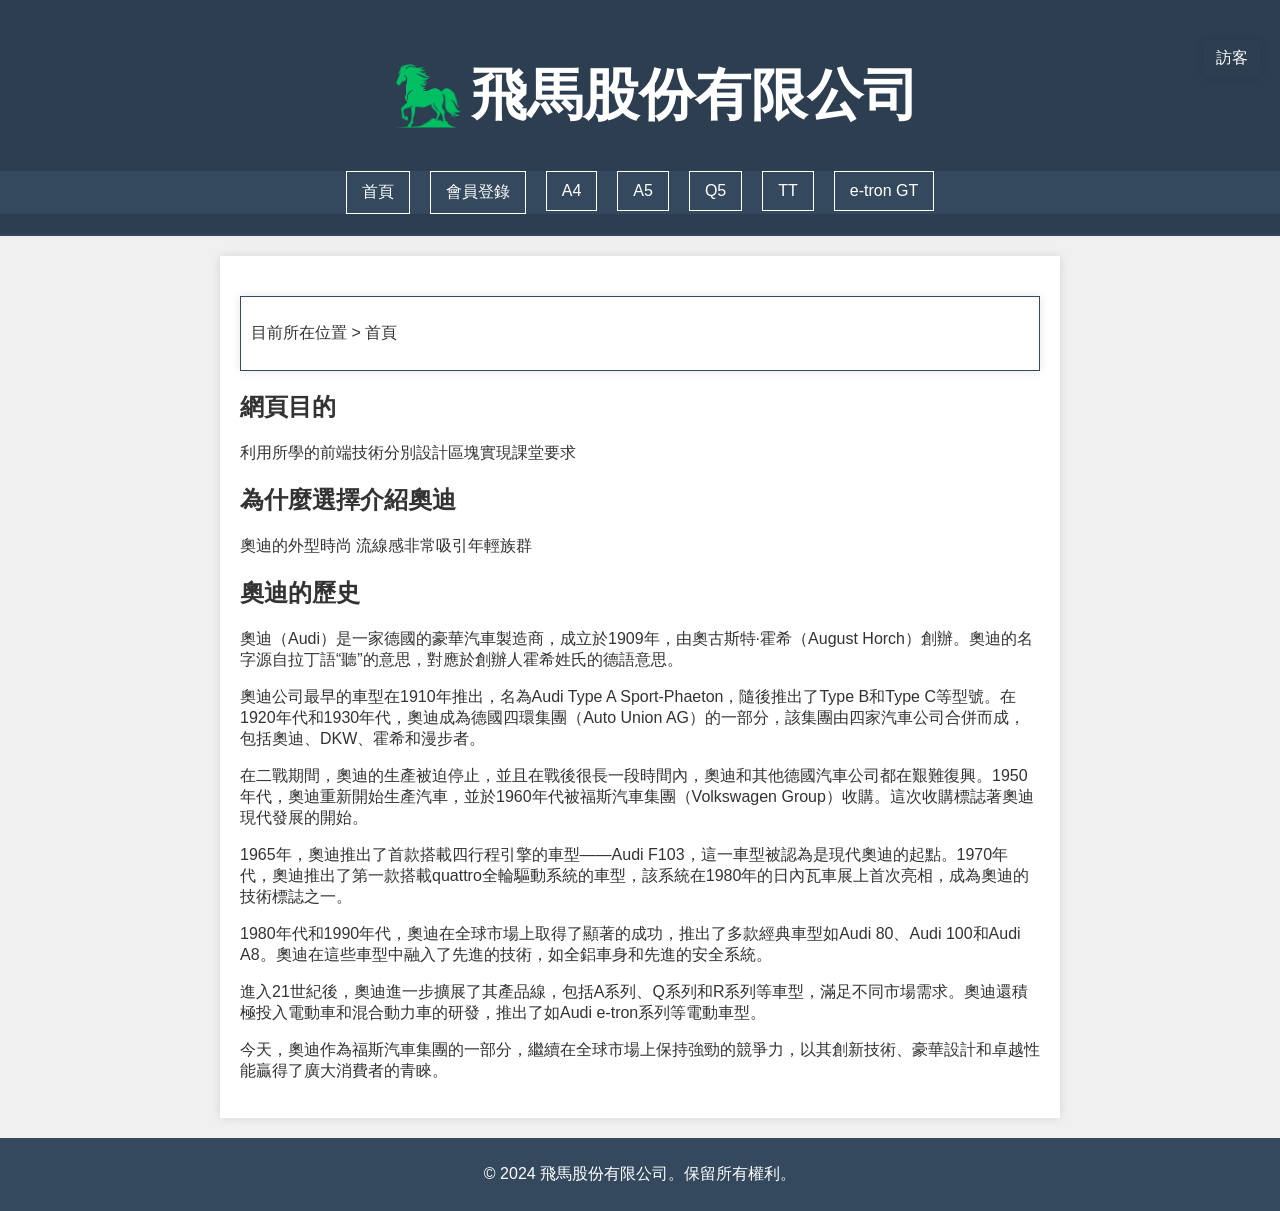
<file: index.html>
<!DOCTYPE html>
<html lang="zh-Hant">
<head>
    <meta charset="UTF-8">
    <meta name="viewport" content="width=device-width, initial-scale=1.0">
    <title>首頁</title>
    <link rel="stylesheet" href="styles.css">
</head>
<body>
    <header>
        <div class="header-container">
            <div class="logo">
                <img src="images/飛馬logo.png" alt="Logo">
            </div>
            <div class="header-text">
                <h1>飛馬股份有限公司</h1>
            </div>
            <div class="status-container">
                <span id="status">狀態: 訪客</span>
            </div>
        </div>
        <nav>
            <ul>
                <li><a href="index.html">首頁</a></li>
                <li><a href="login.html">會員登錄</a></li>
                <li><a href="a4.html">A4</a></li>
                <li><a href="a5.html">A5</a></li>
                <li><a href="Q5.html">Q5</a></li>
                <li><a href="TT.html">TT</a></li>
                <li><a href="electric.html">e-tron GT</a></li>
            </ul>
        </nav>
    </header>
<main>
    <section class="current-location">
        <p>目前所在位置 > 首頁</p>
    </section>
    <h2>網頁目的</h2>
    <p>利用所學的前端技術分別設計區塊實現課堂要求</p>
    <p></p>
    <p></p>
    <h2>為什麼選擇介紹奧迪</h2>
    <p>奧迪的外型時尚 流線感非常吸引年輕族群</p>
    <p></p>
    <p></p>
    <h2>奧迪的歷史</h2>
    <p>奧迪（Audi）是一家德國的豪華汽車製造商，成立於1909年，由奧古斯特·霍希（August Horch）創辦。奧迪的名字源自拉丁語“聽”的意思，對應於創辦人霍希姓氏的德語意思。</p>
    <p>奧迪公司最早的車型在1910年推出，名為Audi Type A Sport-Phaeton，隨後推出了Type B和Type C等型號。在1920年代和1930年代，奧迪成為德國四環集團（Auto Union AG）的一部分，該集團由四家汽車公司合併而成，包括奧迪、DKW、霍希和漫步者。</p>
    <p>在二戰期間，奧迪的生產被迫停止，並且在戰後很長一段時間內，奧迪和其他德國汽車公司都在艱難復興。1950年代，奧迪重新開始生產汽車，並於1960年代被福斯汽車集團（Volkswagen Group）收購。這次收購標誌著奧迪現代發展的開始。</p>
    <p>1965年，奧迪推出了首款搭載四行程引擎的車型——Audi F103，這一車型被認為是現代奧迪的起點。1970年代，奧迪推出了第一款搭載quattro全輪驅動系統的車型，該系統在1980年的日內瓦車展上首次亮相，成為奧迪的技術標誌之一。</p>
    <p>1980年代和1990年代，奧迪在全球市場上取得了顯著的成功，推出了多款經典車型如Audi 80、Audi 100和Audi A8。奧迪在這些車型中融入了先進的技術，如全鋁車身和先進的安全系統。</p>
    <p>進入21世紀後，奧迪進一步擴展了其產品線，包括A系列、Q系列和R系列等車型，滿足不同市場需求。奧迪還積極投入電動車和混合動力車的研發，推出了如Audi e-tron系列等電動車型。</p>
    <p>今天，奧迪作為福斯汽車集團的一部分，繼續在全球市場上保持強勁的競爭力，以其創新技術、豪華設計和卓越性能贏得了廣大消費者的青睞。</p>
</main>
<footer>
    <p>&copy; 2024 飛馬股份有限公司。保留所有權利。</p>
</footer>

<script src="login.js"></script>
</body>
</html>
</file>
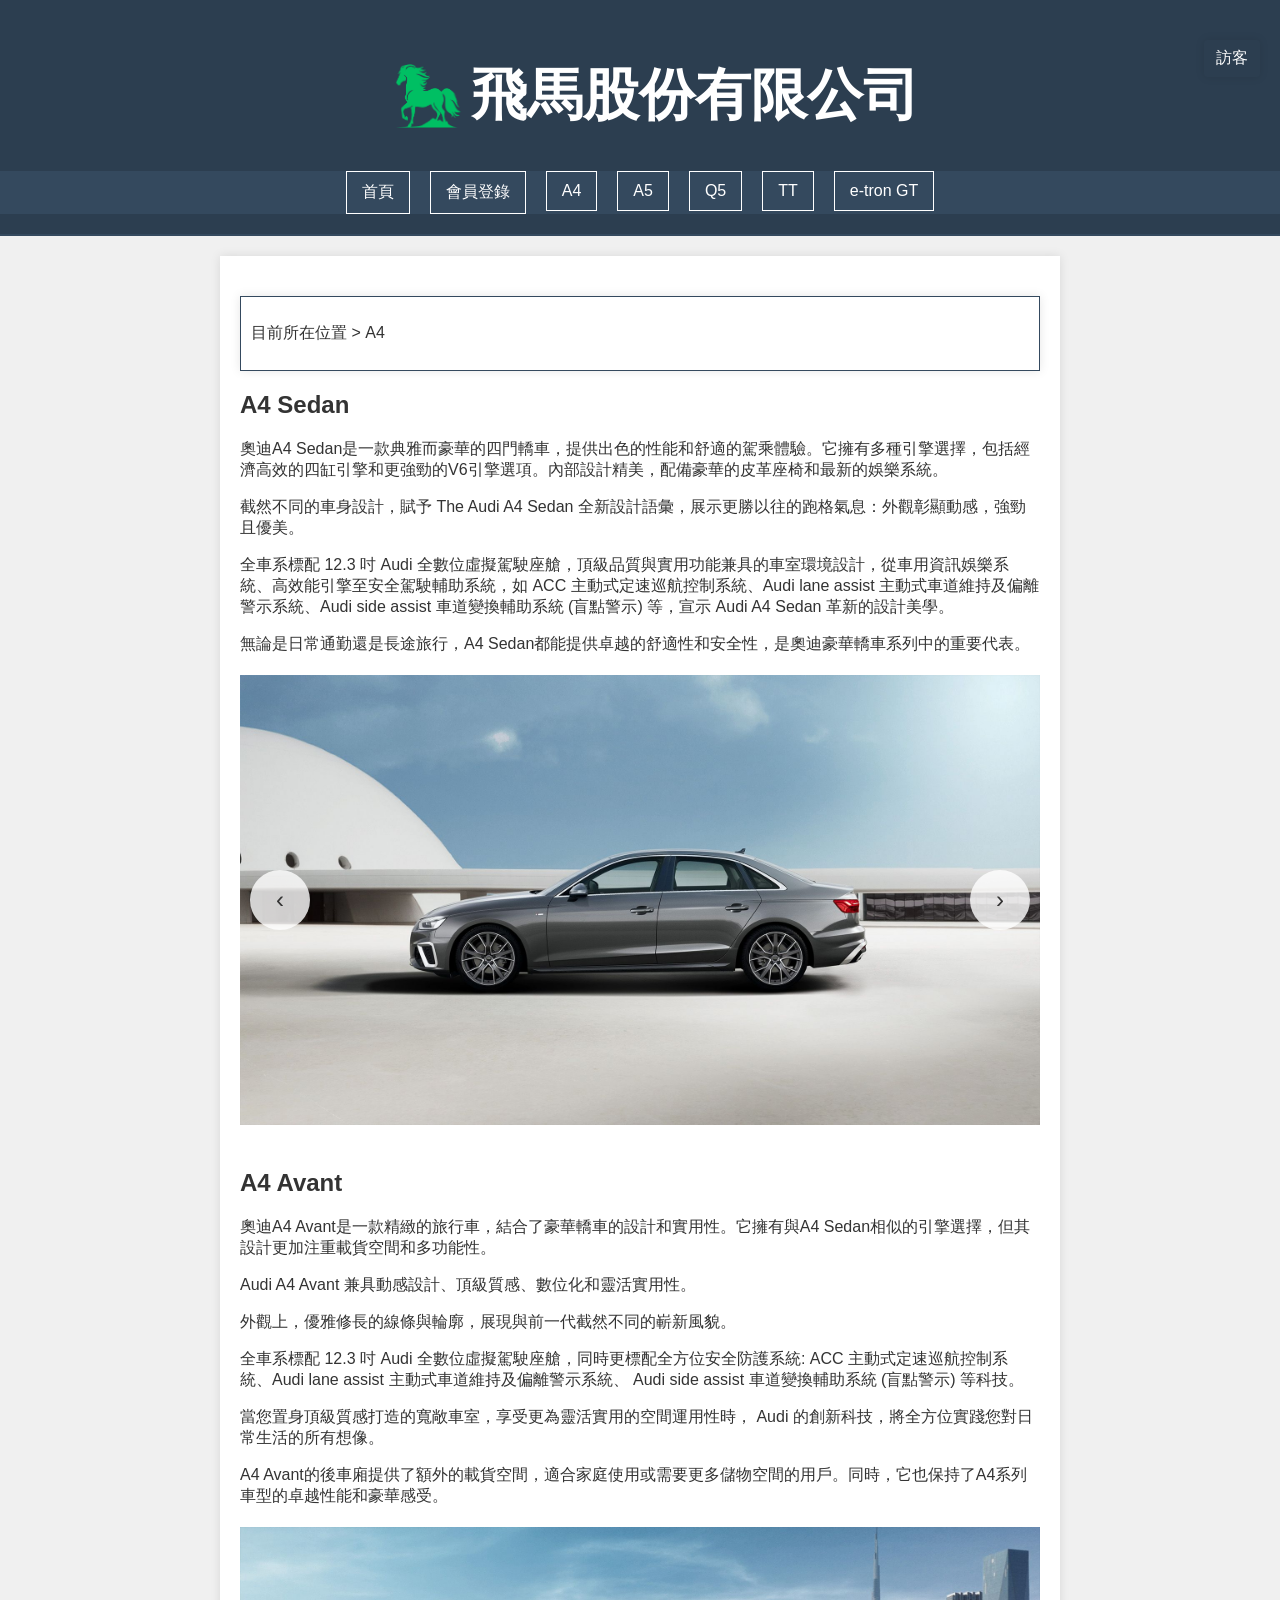
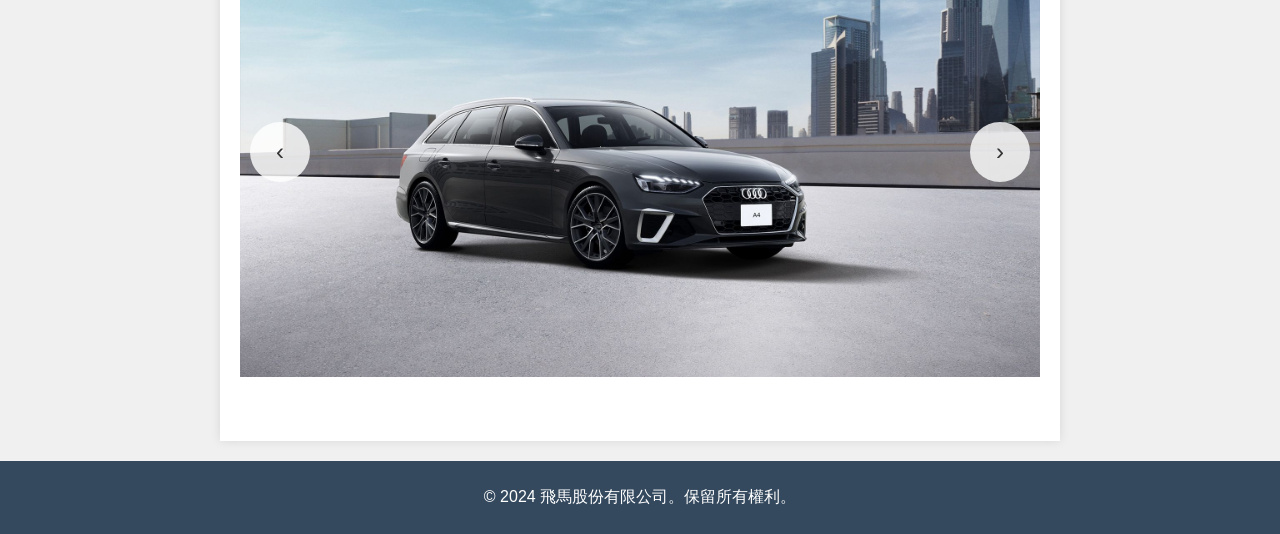
<file: a4.html>
<!DOCTYPE html>
<html lang="zh-Hant">
<head>
    <meta charset="UTF-8">
    <meta name="viewport" content="width=device-width, initial-scale=1.0">
    <title>A4</title>
    <link rel="stylesheet" href="styles.css">
</head>
<body>
    <header>
        <div class="header-container">
            <div class="logo">
                <img src="images/飛馬logo.png" alt="Logo">
            </div>
            <div class="header-text">
                <h1>飛馬股份有限公司</h1>
            </div>
            <span id="status">狀態: 訪客</span>
        </div>
        <nav>
            <ul>
                <li><a href="index.html">首頁</a></li>
                <li><a href="login.html">會員登錄</a></li>
                <li><a href="a4.html">A4</a></li>
                <li><a href="a5.html">A5</a></li>
                <li><a href="Q5.html">Q5</a></li>
                <li><a href="TT.html">TT</a></li>
                <li><a href="electric.html">e-tron GT</a></li>
            </ul>
        </nav>
    </header>
    <main>
        <section class="current-location">
            <p>目前所在位置 > A4</p>
        </section>
        <section class="model">
            <h2>A4 Sedan</h2>
            <div class="model-details">
                <p>奧迪A4 Sedan是一款典雅而豪華的四門轎車，提供出色的性能和舒適的駕乘體驗。它擁有多種引擎選擇，包括經濟高效的四缸引擎和更強勁的V6引擎選項。內部設計精美，配備豪華的皮革座椅和最新的娛樂系統。</p>
                <p>截然不同的車身設計，賦予 The Audi A4 Sedan 全新設計語彙，展示更勝以往的跑格氣息：外觀彰顯動感，強勁且優美。</p>
                <p>全車系標配 12.3 吋 Audi 全數位虛擬駕駛座艙，頂級品質與實用功能兼具的車室環境設計，從車用資訊娛樂系統、高效能引擎至安全駕駛輔助系統，如 ACC 主動式定速巡航控制系統、Audi lane assist 主動式車道維持及偏離警示系統、Audi side assist 車道變換輔助系統 (盲點警示) 等，宣示 Audi A4 Sedan 革新的設計美學。</p>
                <p>無論是日常通勤還是長途旅行，A4 Sedan都能提供卓越的舒適性和安全性，是奧迪豪華轎車系列中的重要代表。</p>
            </div>
            <div class="model-image">
                <div class="carousel">
                    <span class="arrow left" onclick="prevImage('sedan')">&#8249;</span>
                    <img src="images/A4-Sedan.jpg" alt="A4 Sedan" id="carousel-image-sedan">
                    <span class="arrow right" onclick="nextImage('sedan')">&#8250;</span>
                </div>
            </div>
        </section>
        <section class="model">
            <h2>A4 Avant</h2>
            <div class="model-details">
                <p>奧迪A4 Avant是一款精緻的旅行車，結合了豪華轎車的設計和實用性。它擁有與A4 Sedan相似的引擎選擇，但其設計更加注重載貨空間和多功能性。</p>
                <p>Audi A4 Avant 兼具動感設計、頂級質感、數位化和靈活實用性。</p>
                <p>外觀上，優雅修長的線條與輪廓，展現與前一代截然不同的嶄新風貌。</p>
                <p>全車系標配 12.3 吋 Audi 全數位虛擬駕駛座艙，同時更標配全方位安全防護系統:
                    ACC 主動式定速巡航控制系統、Audi lane assist 主動式車道維持及偏離警示系統、
                    Audi side assist 車道變換輔助系統 (盲點警示) 等科技。</p>
                <p>當您置身頂級質感打造的寬敞車室，享受更為靈活實用的空間運用性時，
                    Audi 的創新科技，將全方位實踐您對日常生活的所有想像。</p>
                <p>A4 Avant的後車廂提供了額外的載貨空間，適合家庭使用或需要更多儲物空間的用戶。同時，它也保持了A4系列車型的卓越性能和豪華感受。</p>
            </div>
            <div class="model-image">
                <div class="carousel">
                    <span class="arrow left" onclick="prevImage('avant')">&#8249;</span>
                    <img src="images/A4-Avant.jpg" alt="A4 Avant" id="carousel-image-avant">
                    <span class="arrow right" onclick="nextImage('avant')">&#8250;</span>
                </div>
            </div>
        </section>
    </main>
    <footer>
        <p>&copy; 2024 飛馬股份有限公司。保留所有權利。</p>
    </footer>

    <script src="carousel.js"></script>
    <script src="login.js"></script>
</body>
</html>
</file>
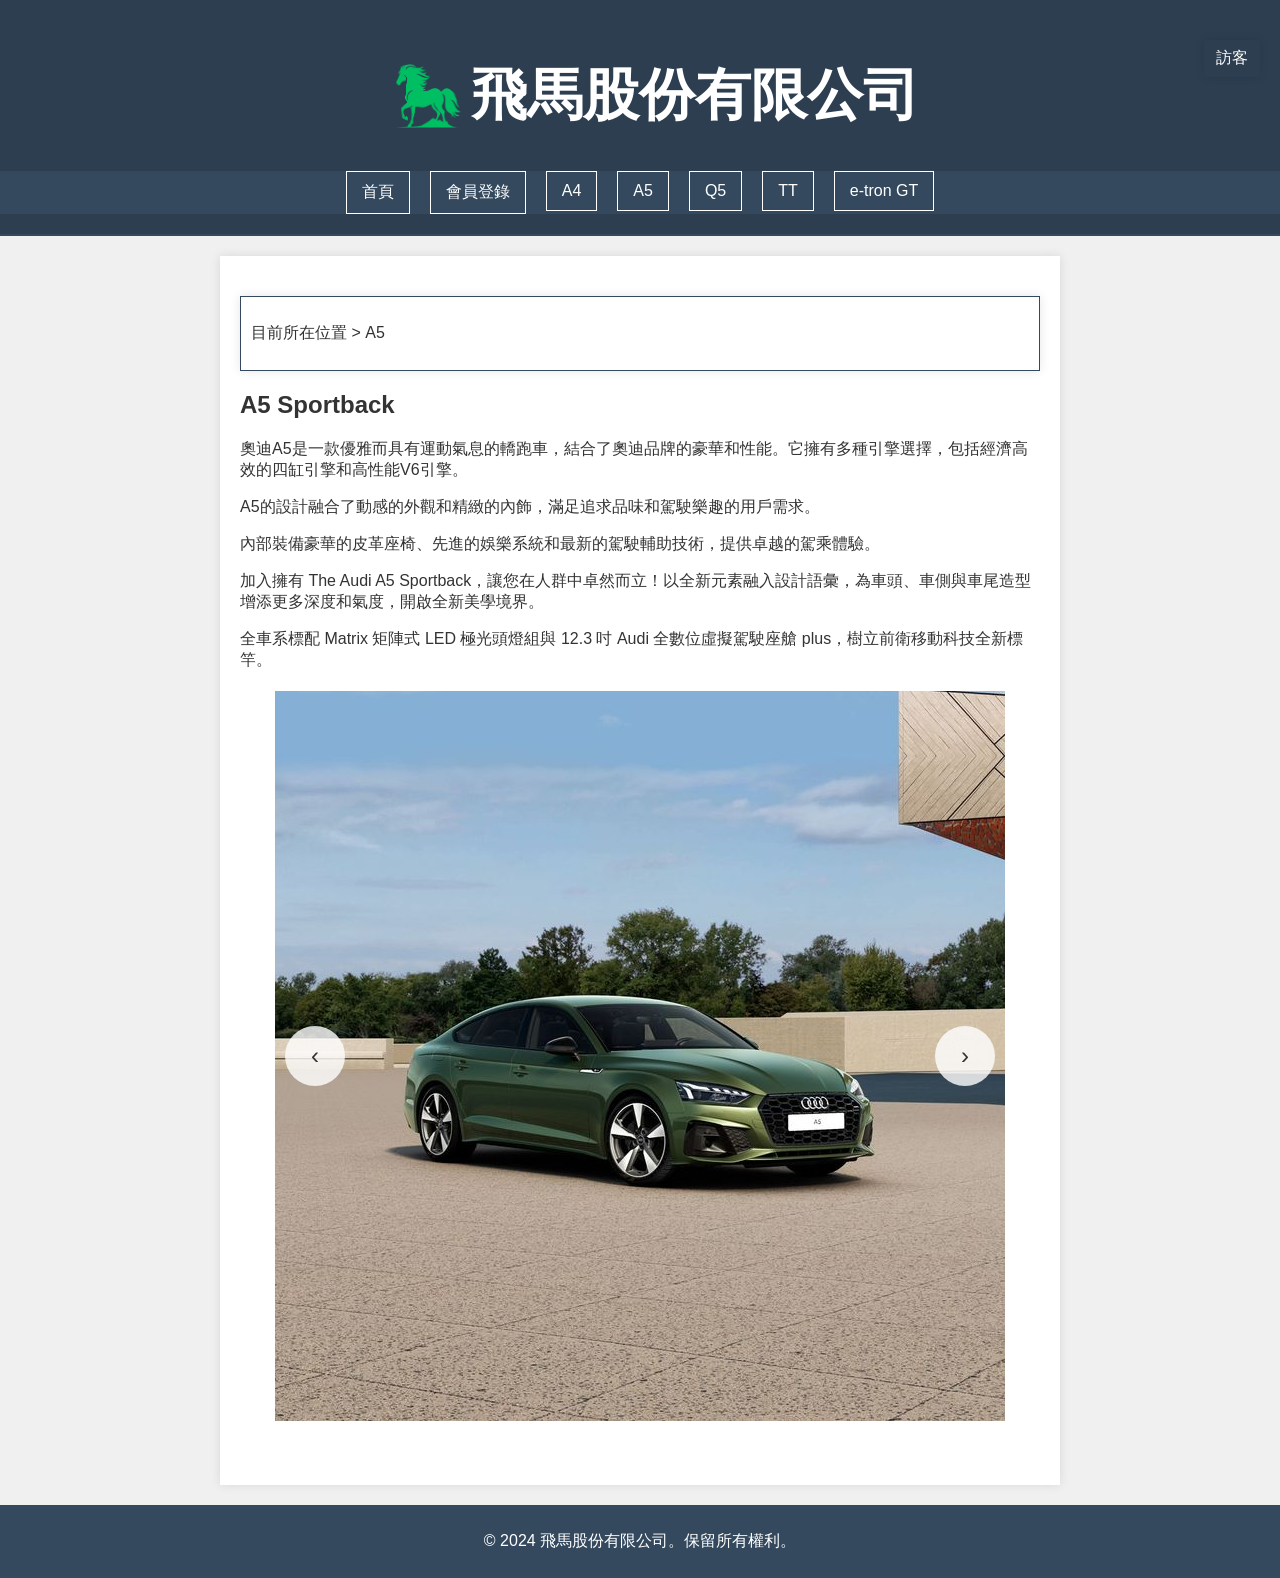
<file: a5.html>
<!DOCTYPE html>
<html lang="zh-Hant">
<head>
    <meta charset="UTF-8">
    <meta name="viewport" content="width=device-width, initial-scale=1.0">
    <title>A5</title>
    <link rel="stylesheet" href="styles.css">
</head>
<body>
    <header>
        <div class="header-container">
            <div class="logo">
                <img src="images/飛馬logo.png" alt="Logo">
            </div>
            <div class="header-text">
                <h1>飛馬股份有限公司</h1>
            </div>
            <span id="status">狀態: 訪客</span>
        </div>
        <nav>
            <ul>
                <li><a href="index.html">首頁</a></li>
                <li><a href="login.html">會員登錄</a></li>
                <li><a href="a4.html">A4</a></li>
                <li><a href="a5.html">A5</a></li>
                <li><a href="Q5.html">Q5</a></li>
                <li><a href="TT.html">TT</a></li>
                <li><a href="electric.html">e-tron GT</a></li>
            </ul>
        </nav>
    </header>
    <main>
        <section class="current-location">
            <p>目前所在位置 > A5</p>
        </section>
        <section class="model">
            <h2>A5 Sportback</h2>
            <div class="model-details">
                <p>奧迪A5是一款優雅而具有運動氣息的轎跑車，結合了奧迪品牌的豪華和性能。它擁有多種引擎選擇，包括經濟高效的四缸引擎和高性能V6引擎。</p>
                <p>A5的設計融合了動感的外觀和精緻的內飾，滿足追求品味和駕駛樂趣的用戶需求。</p>
                <p>內部裝備豪華的皮革座椅、先進的娛樂系統和最新的駕駛輔助技術，提供卓越的駕乘體驗。</p>
                <p>加入擁有 The Audi A5 Sportback，讓您在人群中卓然而立！以全新元素融入設計語彙，為車頭、車側與車尾造型增添更多深度和氣度，開啟全新美學境界。</p>
                <p>全車系標配 Matrix 矩陣式 LED 極光頭燈組與 12.3 吋 Audi 全數位虛擬駕駛座艙 plus，樹立前衛移動科技全新標竿。</p>
            </div>
            <div class="model-image">
                <div class="carousel">
                    <span class="arrow left" onclick="prevImage('a5')">&#8249;</span>
                    <img src="images/A5-Sportback.jpg" alt="A5" id="carousel-image-a5">
                    <span class="arrow right" onclick="nextImage('a5')">&#8250;</span>
                </div>
            </div>
        </section>
    </main>
    <footer>
        <p>&copy; 2024 飛馬股份有限公司。保留所有權利。</p>
    </footer>

    <script src="carousel.js"></script>
    <script src="login.js"></script>
</body>
</html>
</file>
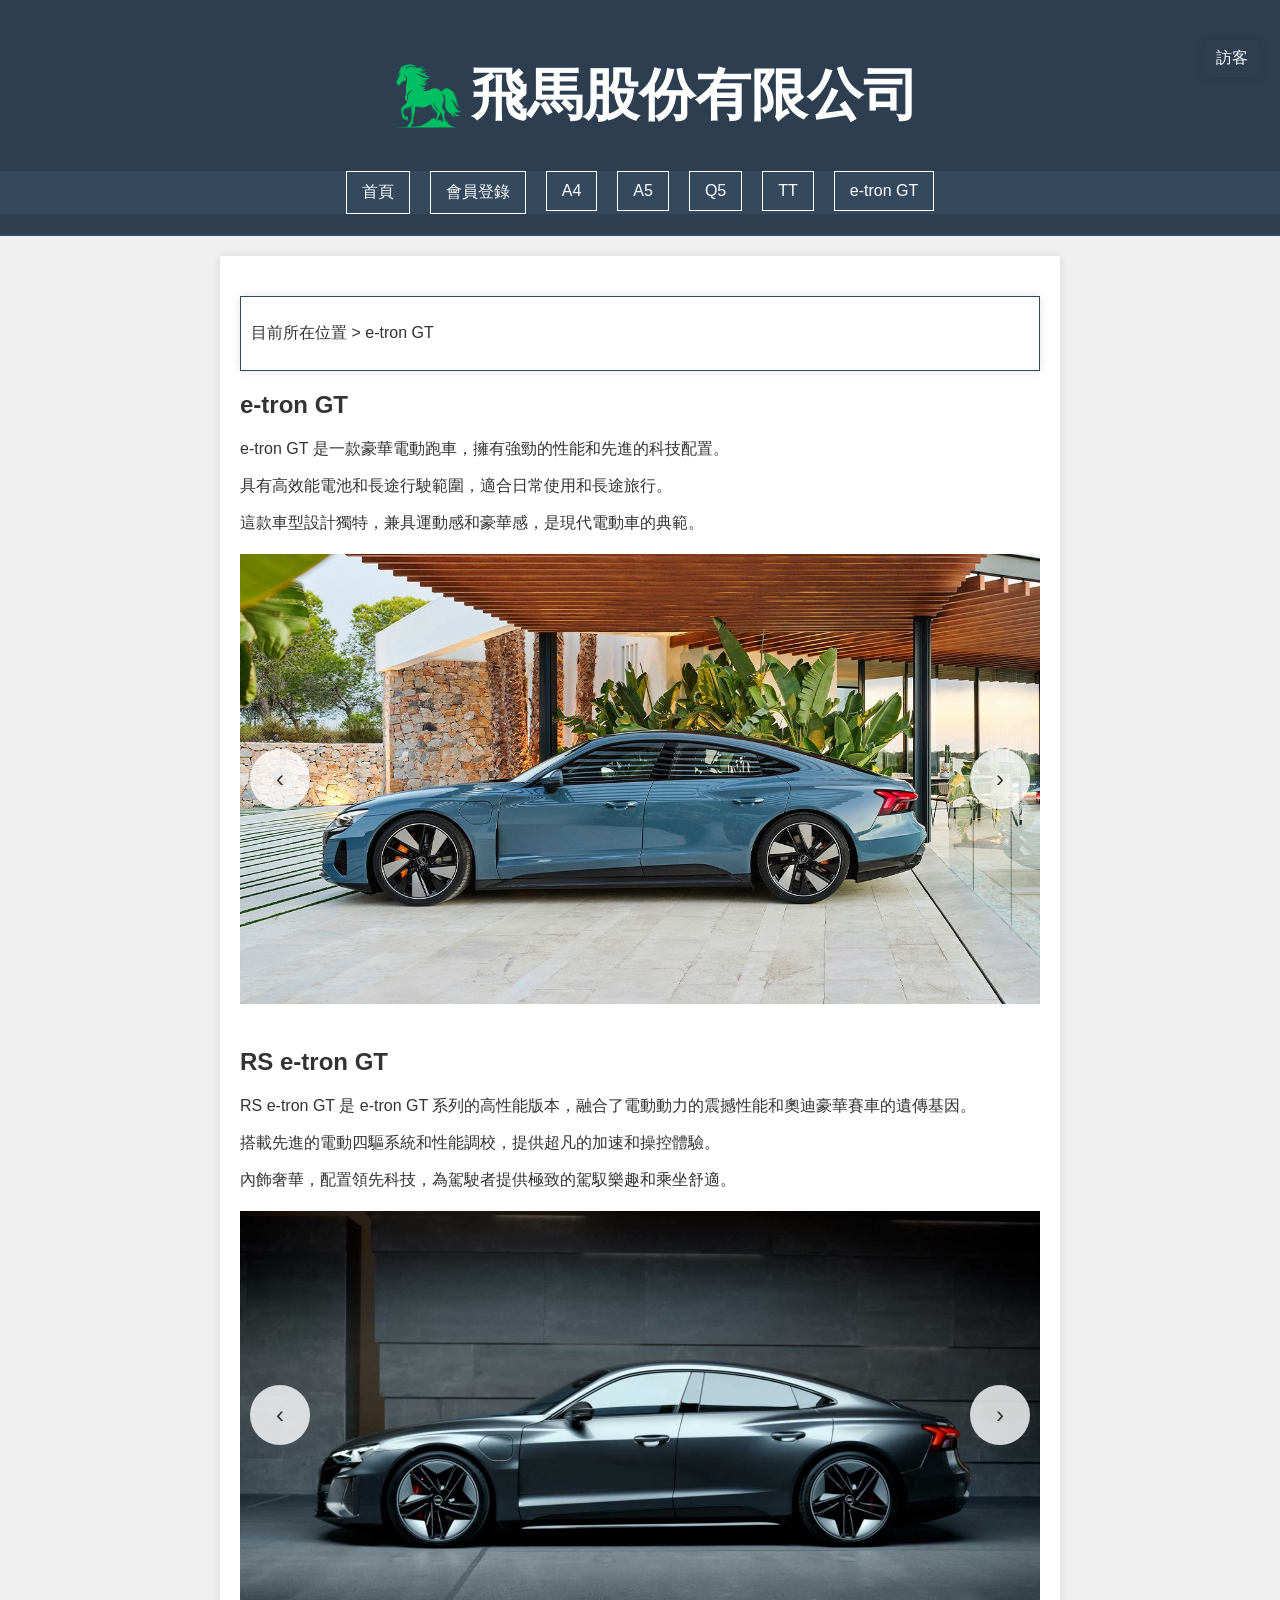
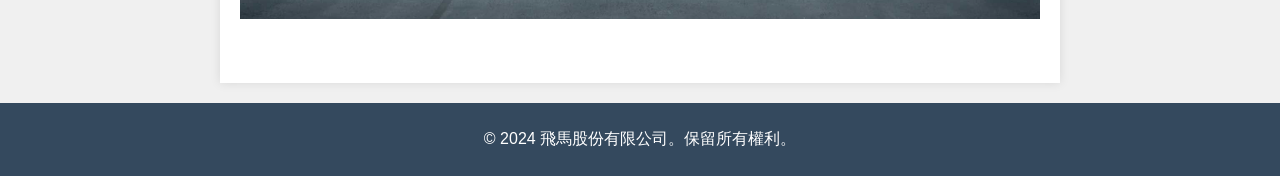
<file: electric.html>
<!DOCTYPE html>
<html lang="zh-Hant">
<head>
    <meta charset="UTF-8">
    <meta name="viewport" content="width=device-width, initial-scale=1.0">
    <title>e-tron GT</title>
    <link rel="stylesheet" href="styles.css">
</head>
<body>
    <header>
        <div class="header-container">
            <div class="logo">
                <img src="images/飛馬logo.png" alt="Logo">
            </div>
            <div class="header-text">
                <h1>飛馬股份有限公司</h1>
            </div>
            <span id="status">狀態: 訪客</span>
        </div>
        <nav>
            <ul>
                <li><a href="index.html">首頁</a></li>
                <li><a href="login.html">會員登錄</a></li>
                <li><a href="a4.html">A4</a></li>
                <li><a href="a5.html">A5</a></li>
                <li><a href="Q5.html">Q5</a></li>
                <li><a href="TT.html">TT</a></li>
                <li><a href="electric.html">e-tron GT</a></li>
            </ul>
        </nav>
    </header>
    <main>
        <section class="current-location">
            <p>目前所在位置 > e-tron GT</p>
        </section>

        <section class="model">
            <h2>e-tron GT</h2>
            <div class="model-details">
                <p>e-tron GT 是一款豪華電動跑車，擁有強勁的性能和先進的科技配置。</p>
                <p>具有高效能電池和長途行駛範圍，適合日常使用和長途旅行。</p>
                <p>這款車型設計獨特，兼具運動感和豪華感，是現代電動車的典範。</p>
            </div>
            <div class="model-image">
                <div class="carousel">
                    <span class="arrow left" onclick="prevImage('etronGt')">&#8249;</span>
                    <img src="images/e-tron-GT.jpg" alt="e-tron GT" id="carousel-image-etronGt">
                    <span class="arrow right" onclick="nextImage('etronGt')">&#8250;</span>
                </div>
            </div>
        </section>

        <section class="model">
            <h2>RS e-tron GT</h2>
            <div class="model-details">
                <p>RS e-tron GT 是 e-tron GT 系列的高性能版本，融合了電動動力的震撼性能和奧迪豪華賽車的遺傳基因。</p>
                <p>搭載先進的電動四驅系統和性能調校，提供超凡的加速和操控體驗。</p>
                <p>內飾奢華，配置領先科技，為駕駛者提供極致的駕馭樂趣和乘坐舒適。</p>
            </div>
            <div class="model-image">
                <div class="carousel">
                    <span class="arrow left" onclick="prevImage('rsEtronGt')">&#8249;</span>
                    <img src="images/RS-e-tron-GT.png" alt="RS e-tron GT" id="carousel-image-rsEtronGt">
                    <span class="arrow right" onclick="nextImage('rsEtronGt')">&#8250;</span>
                </div>
            </div>
        </section>

    </main>
    <footer>
        <p>&copy; 2024 飛馬股份有限公司。保留所有權利。</p>
    </footer>

    <script src="carousel.js"></script>
    <script src="login.js"></script>
</body>
</html>
</file>
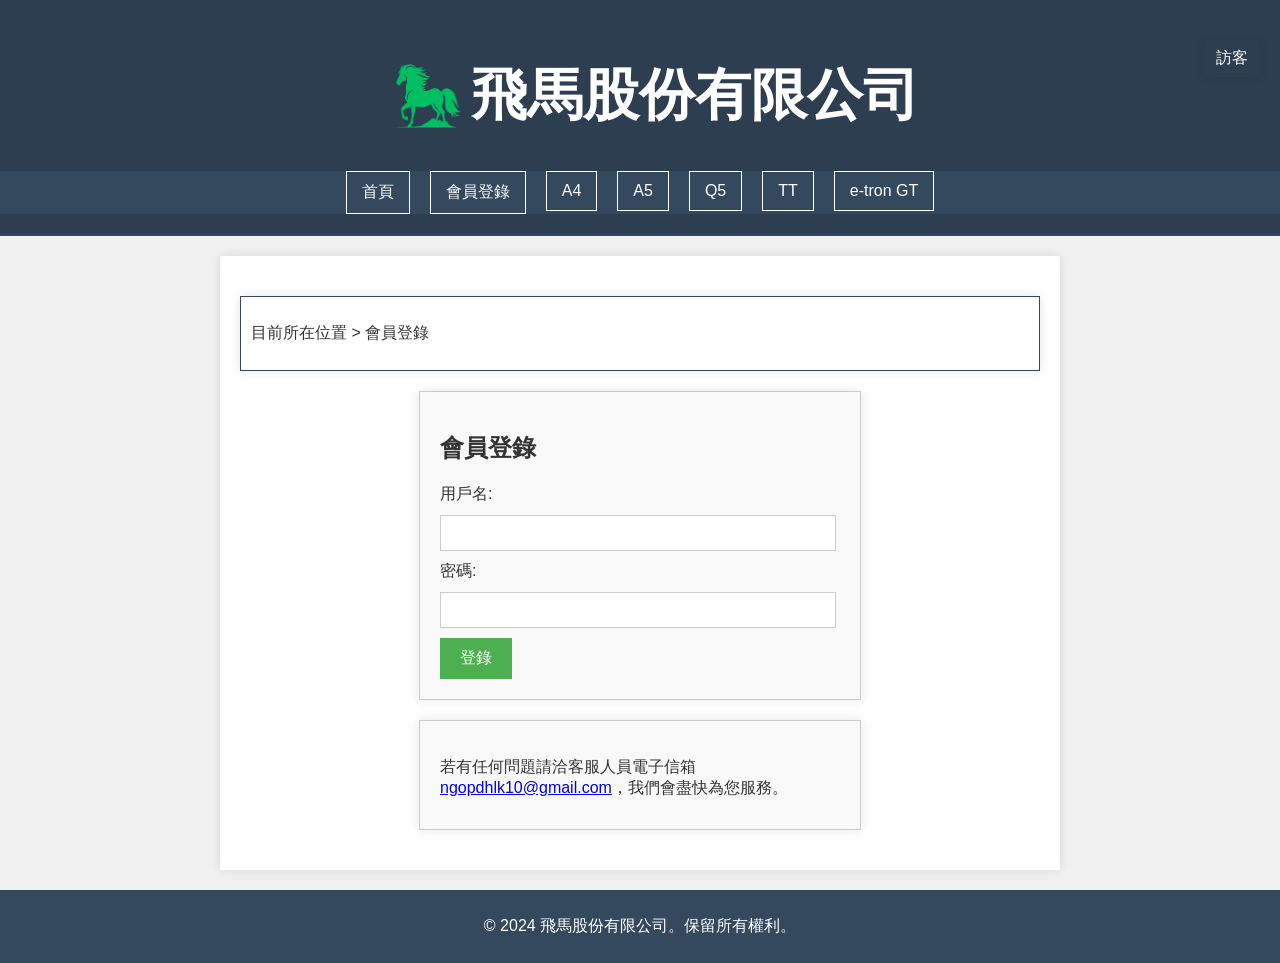
<file: login.html>
<!DOCTYPE html>
<html lang="zh-Hant">
<head>
    <meta charset="UTF-8">
    <meta name="viewport" content="width=device-width, initial-scale=1.0">
    <title>會員登錄</title>
    <link rel="stylesheet" href="styles.css">
</head>
<body>
    <header>
        <div class="header-container">
            <div class="logo">
                <img src="images/飛馬logo.png" alt="Logo">
            </div>
            <div class="header-text">
                <h1>飛馬股份有限公司</h1>
            </div>
            <div id="status">訪客</div>
        </div>
        <nav>
            <ul>
                <li><a href="index.html">首頁</a></li>
                <li><a href="login.html">會員登錄</a></li>
                <li><a href="a4.html">A4</a></li>
                <li><a href="a5.html">A5</a></li>
                <li><a href="Q5.html">Q5</a></li>
                <li><a href="TT.html">TT</a></li>
                <li><a href="electric.html">e-tron GT</a></li>
            </ul>
        </nav>
    </header>    
    <main>
        <section class="current-location">
            <p>目前所在位置 > 會員登錄</p>
        </section>
        <section class="login-form" id="login-form">
            <h2>會員登錄</h2>
            <form onsubmit="event.preventDefault(); login();">
                <label for="username">用戶名:</label>
                <input type="text" id="username" name="username" required>
                <br>
                <label for="password">密碼:</label>
                <input type="password" id="password" name="password" required>
                <br>
                <button type="submit">登錄</button>
            </form>
            <div id="login-message"></div>
        </section>
        <section id="user-section" class="hidden">
            <p id="user-greeting"></p>
            <p>若有任何問題請洽客服人員電子信箱<a href="mailto:ngopdhlk10@gmail.com">ngopdhlk10@gmail.com</a>，我們會盡快為您服務。</p>
        </section>
    </main>
    <footer>
        <p>&copy; 2024 飛馬股份有限公司。保留所有權利。</p>
    </footer>
    <script src="login.js"></script>
</body>
</html>
</file>
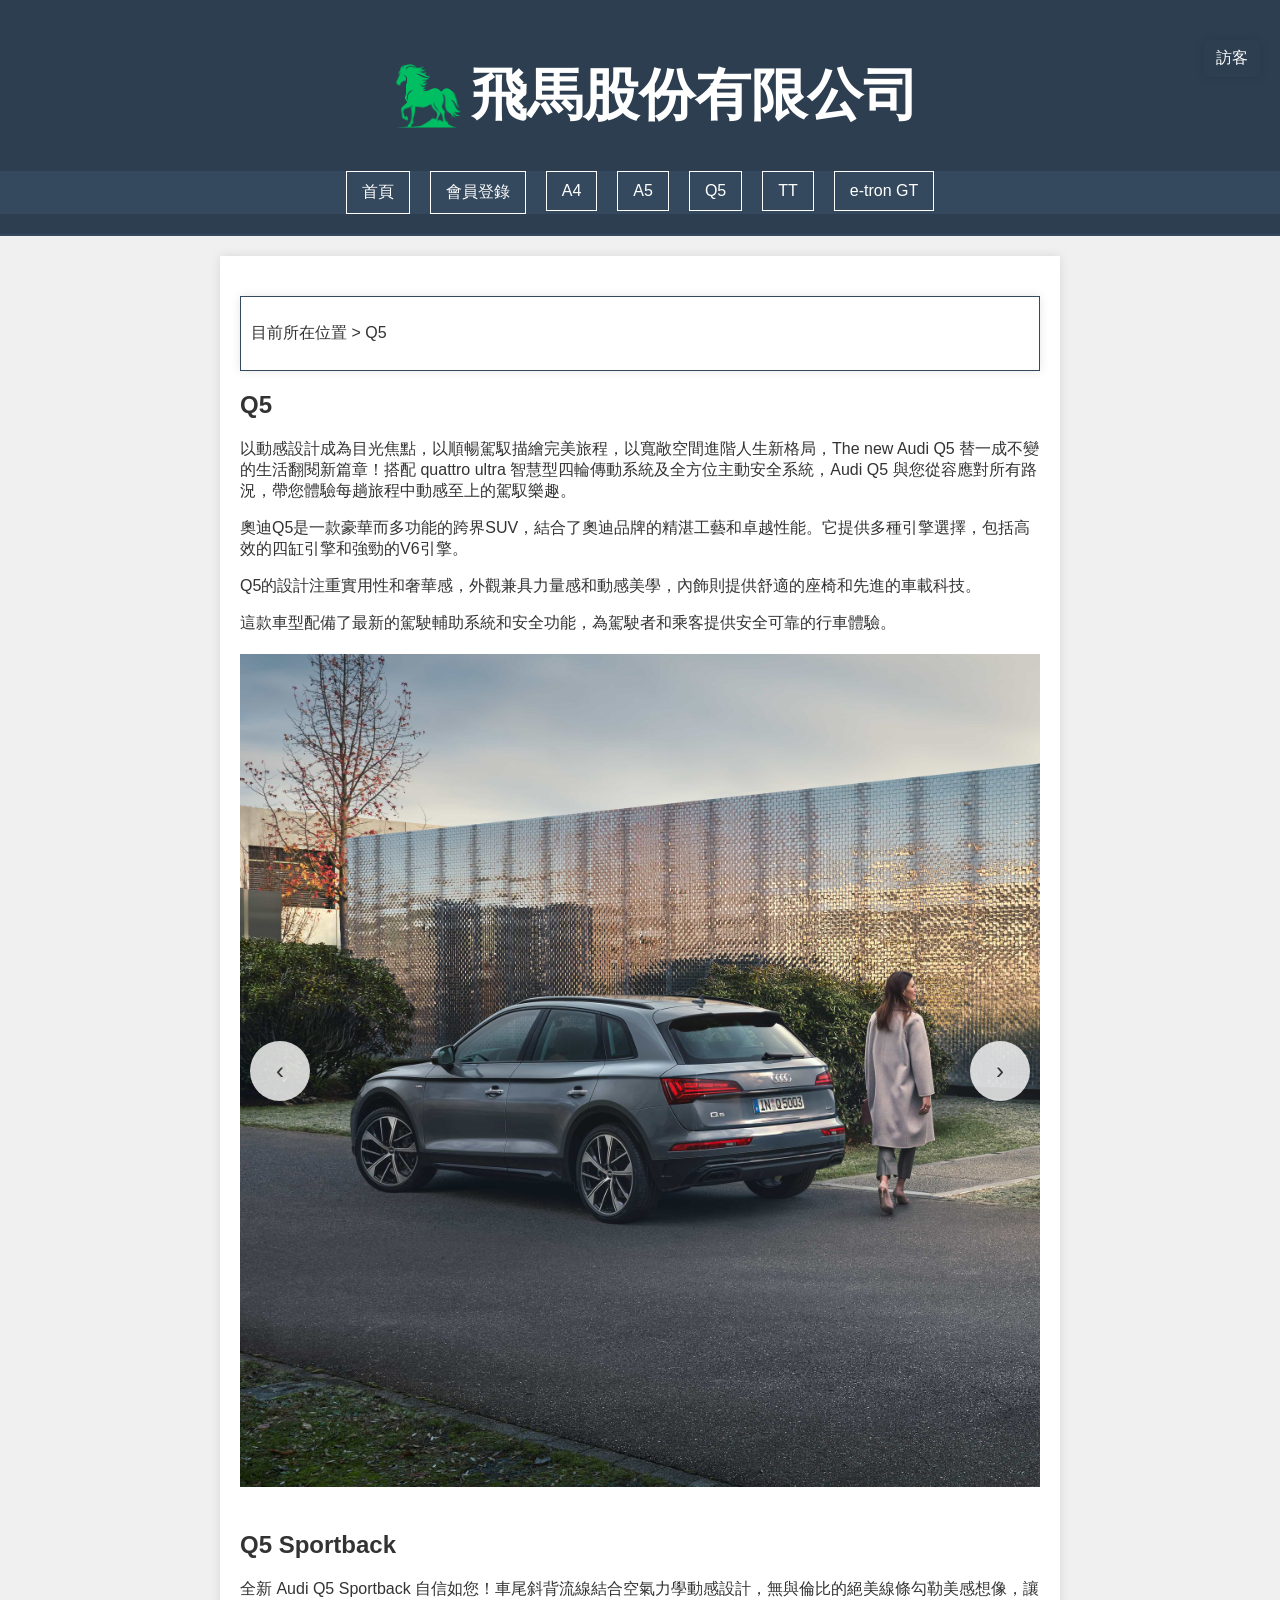
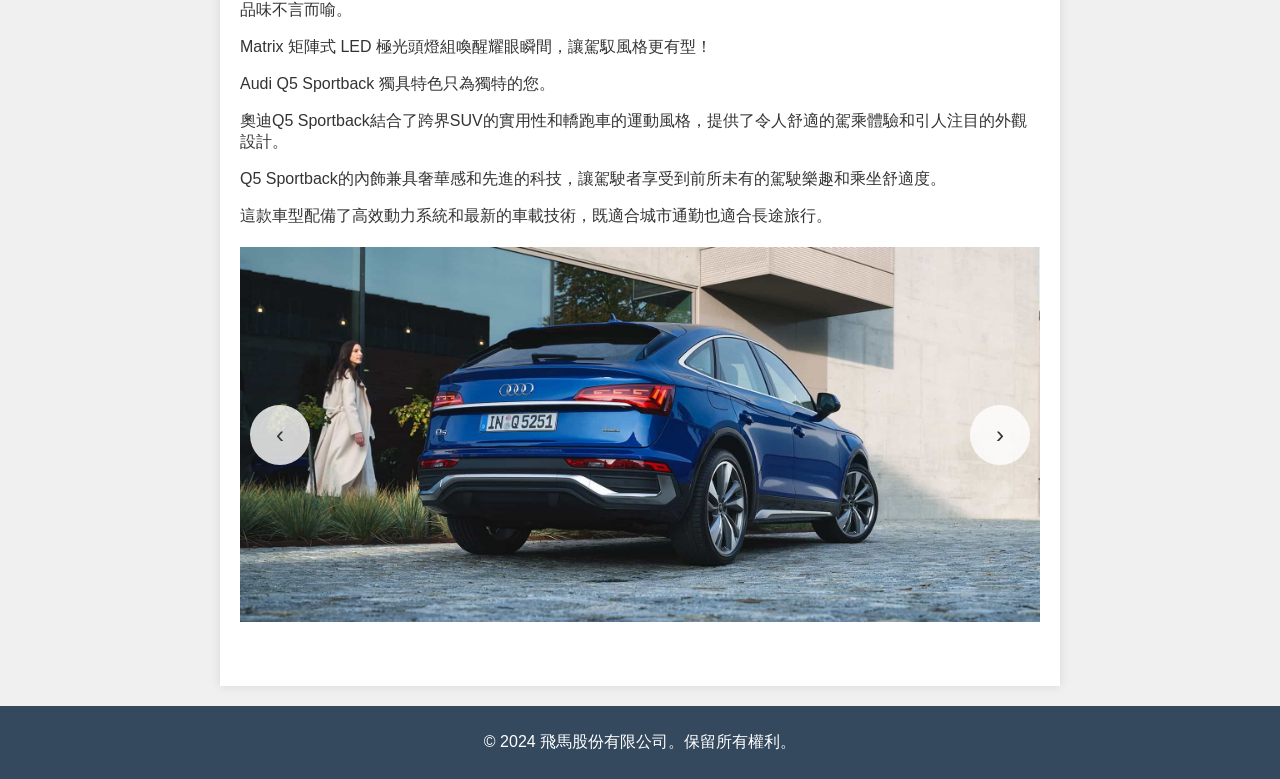
<file: Q5.html>
<!DOCTYPE html>
<html lang="zh-Hant">
<head>
    <meta charset="UTF-8">
    <meta name="viewport" content="width=device-width, initial-scale=1.0">
    <title>Q5</title>
    <link rel="stylesheet" href="styles.css">
</head>
<body>
    <header>
        <div class="header-container">
            <div class="logo">
                <img src="images/飛馬logo.png" alt="Logo">
            </div>
            <div class="header-text">
                <h1>飛馬股份有限公司</h1>
            </div>
            <span id="status">狀態: 訪客</span>
        </div>
        <nav>
            <ul>
                <li><a href="index.html">首頁</a></li>
                <li><a href="login.html">會員登錄</a></li>
                <li><a href="a4.html">A4</a></li>
                <li><a href="a5.html">A5</a></li>
                <li><a href="Q5.html">Q5</a></li>
                <li><a href="TT.html">TT</a></li>
                <li><a href="electric.html">e-tron GT</a></li>
            </ul>
        </nav>
    </header>
    <main>
        <section class="current-location">
            <p>目前所在位置 > Q5</p>
        </section>
        <section class="model">
            <h2>Q5</h2>
            <div class="model-details">
                <p>以動感設計成為目光焦點，以順暢駕馭描繪完美旅程，以寬敞空間進階人生新格局，The new Audi Q5 替一成不變的生活翻閱新篇章！搭配 quattro ultra 智慧型四輪傳動系統及全方位主動安全系統，Audi Q5 與您從容應對所有路況，帶您體驗每趟旅程中動感至上的駕馭樂趣。</p>
                <p>奧迪Q5是一款豪華而多功能的跨界SUV，結合了奧迪品牌的精湛工藝和卓越性能。它提供多種引擎選擇，包括高效的四缸引擎和強勁的V6引擎。</p>
                <p>Q5的設計注重實用性和奢華感，外觀兼具力量感和動感美學，內飾則提供舒適的座椅和先進的車載科技。</p>
                <p>這款車型配備了最新的駕駛輔助系統和安全功能，為駕駛者和乘客提供安全可靠的行車體驗。</p>
            </div>
            <div class="model-image">
                <div class="carousel">
                    <span class="arrow left" onclick="prevImage('q5Suv')">&#8249;</span>
                    <img src="images/Q5.jpg" alt="Q5 SUV" id="carousel-image-q5Suv">
                    <span class="arrow right" onclick="nextImage('q5Suv')">&#8250;</span>
                </div>
            </div>
        </section>

        <section class="model">
            <h2>Q5 Sportback</h2>
            <div class="model-details">
                <p>全新 Audi Q5 Sportback 自信如您！車尾斜背流線結合空氣力學動感設計，無與倫比的絕美線條勾勒美感想像，讓品味不言而喻。</p>
                <p>Matrix 矩陣式 LED 極光頭燈組喚醒耀眼瞬間，讓駕馭風格更有型！</p>
                <p>Audi Q5 Sportback 獨具特色只為獨特的您。</p>
                <p>奧迪Q5 Sportback結合了跨界SUV的實用性和轎跑車的運動風格，提供了令人舒適的駕乘體驗和引人注目的外觀設計。</p>
                <p>Q5 Sportback的內飾兼具奢華感和先進的科技，讓駕駛者享受到前所未有的駕駛樂趣和乘坐舒適度。</p>
                <p>這款車型配備了高效動力系統和最新的車載技術，既適合城市通勤也適合長途旅行。</p>
            </div>
            <div class="model-image">
                <div class="carousel">
                    <span class="arrow left" onclick="prevImage('q5Sportback')">&#8249;</span>
                    <img src="images/Q5-Sportback.jpg" alt="Q5 Sportback" id="carousel-image-q5Sportback">
                    <span class="arrow right" onclick="nextImage('q5Sportback')">&#8250;</span>
                </div>
            </div>
        </section>
    </main>
    <footer>
        <p>&copy; 2024 飛馬股份有限公司。保留所有權利。</p>
    </footer>

    <script src="carousel.js"></script>
    <script src="login.js"></script>
</body>
</html>
</file>
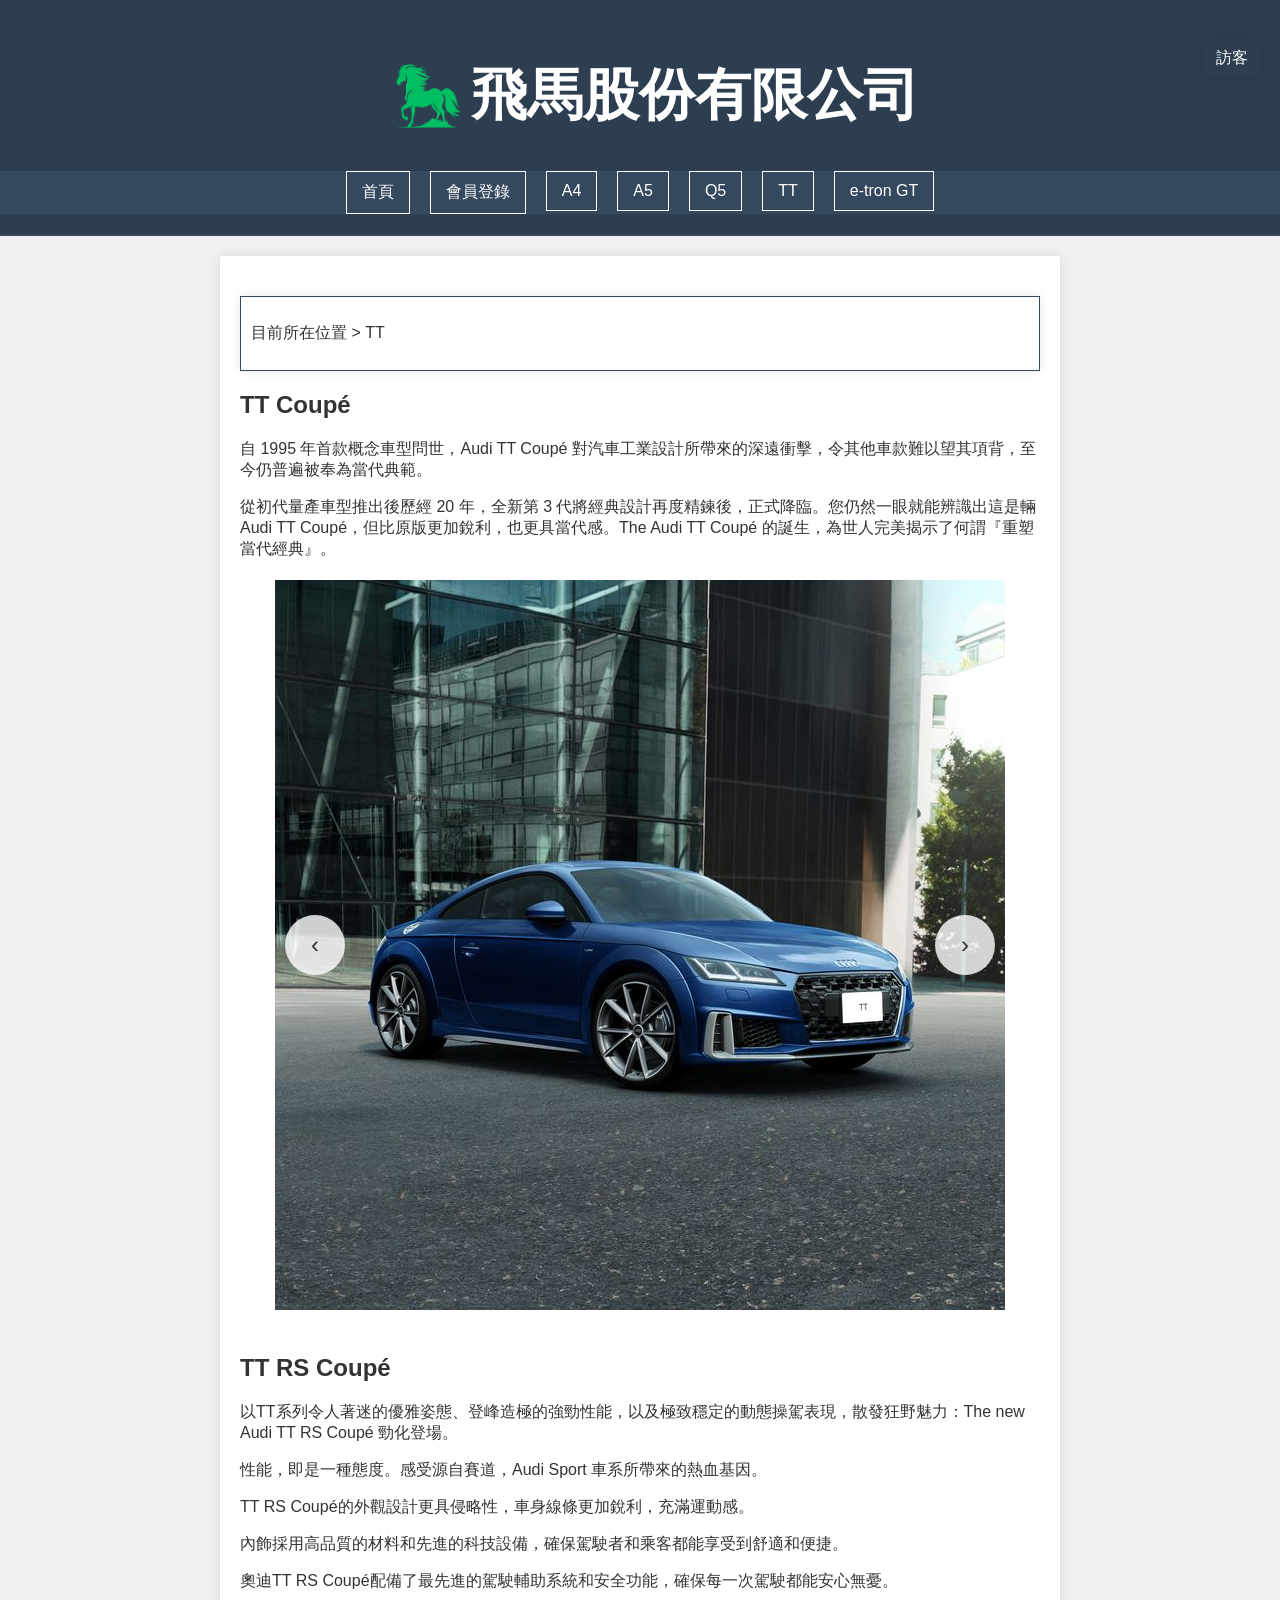
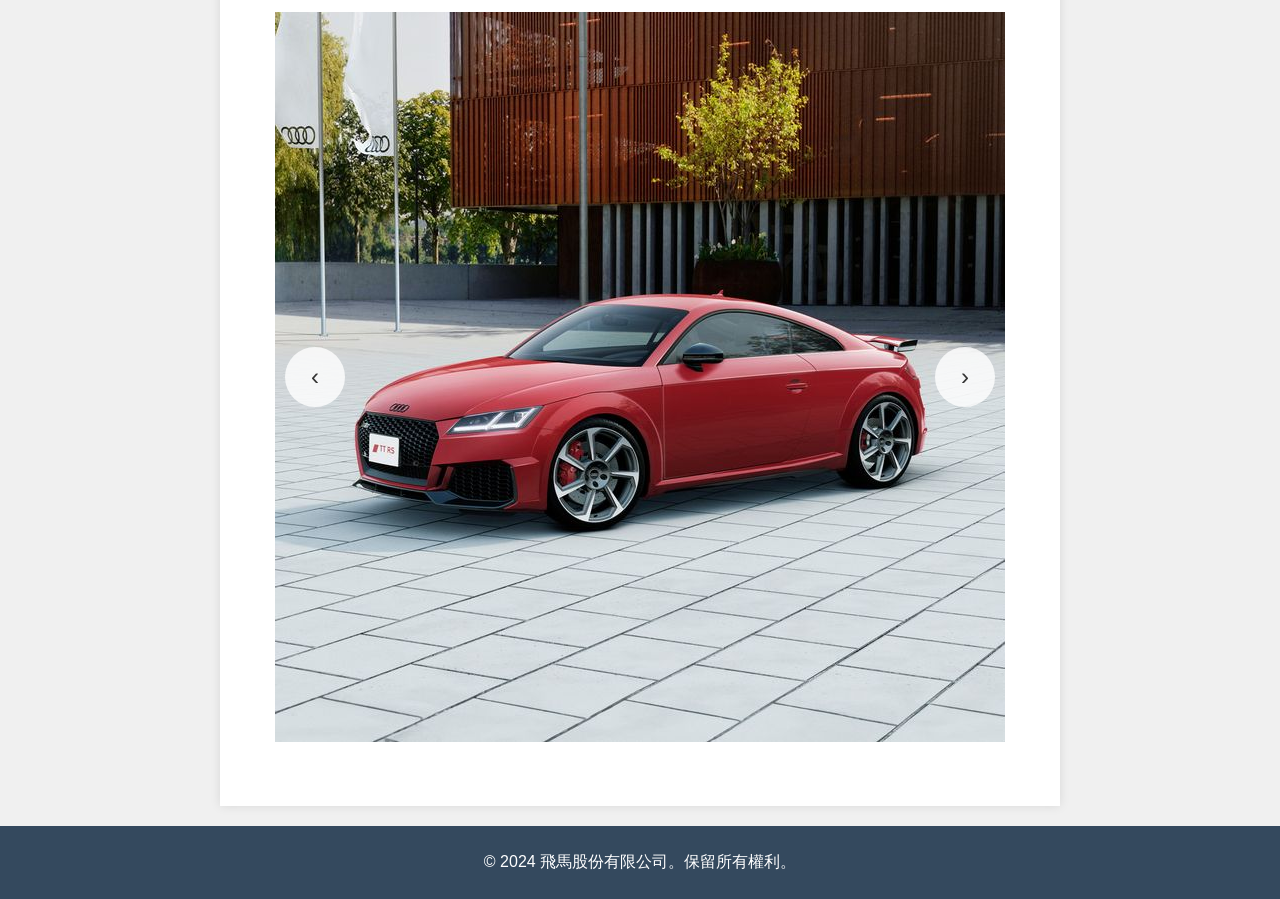
<file: TT.html>
<!DOCTYPE html>
<html lang="zh-Hant">
<head>
    <meta charset="UTF-8">
    <meta name="viewport" content="width=device-width, initial-scale=1.0">
    <title>TT</title>
    <link rel="stylesheet" href="styles.css">
</head>
<body>
    <header>
        <div class="header-container">
            <div class="logo">
                <img src="images/飛馬logo.png" alt="Logo">
            </div>
            <div class="header-text">
                <h1>飛馬股份有限公司</h1>
            </div>
            <span id="status">狀態: 訪客</span>
        </div>
        <nav>
            <ul>
                <li><a href="index.html">首頁</a></li>
                <li><a href="login.html">會員登錄</a></li>
                <li><a href="a4.html">A4</a></li>
                <li><a href="a5.html">A5</a></li>
                <li><a href="Q5.html">Q5</a></li>
                <li><a href="TT.html">TT</a></li>
                <li><a href="electric.html">e-tron GT</a></li>
            </ul>
        </nav>
    </header>
    <main>
        <section class="current-location">
            <p>目前所在位置 > TT</p>
        </section>

        <section class="model">
            <h2>TT Coupé</h2>
            <div class="model-details">
                <p>自 1995 年首款概念車型問世，Audi TT Coupé 對汽車工業設計所帶來的深遠衝擊，令其他車款難以望其項背，至今仍普遍被奉為當代典範。</p>
                <p>從初代量產車型推出後歷經 20 年，全新第 3 代將經典設計再度精鍊後，正式降臨。您仍然一眼就能辨識出這是輛 Audi TT Coupé，但比原版更加銳利，也更具當代感。The Audi TT Coupé 的誕生，為世人完美揭示了何謂『重塑當代經典』。</p>
            </div>
            <div class="model-image">
                <div class="carousel">
                    <span class="arrow left" onclick="prevImage('ttCoupe')">&#8249;</span>
                    <img src="images/TT-Coupe.jpg" alt="Audi TT Coupé" id="carousel-image-ttCoupe">
                    <span class="arrow right" onclick="nextImage('ttCoupe')">&#8250;</span>
                </div>
            </div>
        </section>

        <section class="model">
            <h2>TT RS Coupé</h2>
            <div class="model-details">
                <p>以TT系列令人著迷的優雅姿態、登峰造極的強勁性能，以及極致穩定的動態操駕表現，散發狂野魅力：The new Audi TT RS Coupé 勁化登場。</p>
                <p>性能，即是一種態度。感受源自賽道，Audi Sport 車系所帶來的熱血基因。</p>
                <p>TT RS Coupé的外觀設計更具侵略性，車身線條更加銳利，充滿運動感。</p>
                <p>內飾採用高品質的材料和先進的科技設備，確保駕駛者和乘客都能享受到舒適和便捷。</p>
                <p>奧迪TT RS Coupé配備了最先進的駕駛輔助系統和安全功能，確保每一次駕駛都能安心無憂。</p>
            </div>
            <div class="model-image">
                <div class="carousel">
                    <span class="arrow left" onclick="prevImage('ttRsCoupe')">&#8249;</span>
                    <img src="images/TT-RS-Coupe.jpg" alt="Audi TT RS Coupé" id="carousel-image-ttRsCoupe">
                    <span class="arrow right" onclick="nextImage('ttRsCoupe')">&#8250;</span>
                </div>
            </div>
        </section>
    </main>
    <footer>
        <p>&copy; 2024 飛馬股份有限公司。保留所有權利。</p>
    </footer>

    <script src="carousel.js"></script>
    <script src="login.js"></script>
</body>
</html>
</file>
<file: styles.css>
body {
    font-family: 'Arial', sans-serif;
    margin: 0;
    padding: 0;
    background-color: #f0f0f0;
    color: #333;
}

header {
    background-color: #2c3e50;
    color: #ffffff;
    padding: 20px 0;
    text-align: center;
    border-bottom: 2px solid #34495e;
    position: relative;
}

.header-container {
    display: flex;
    align-items: center;
    justify-content: center;
    padding: 0 20px;
    position: relative;
}

.logo {
    display: flex;
    align-items: center;
    justify-content: center;
}

.logo img {
    width: 100px;
    vertical-align: middle;
}

.header-text {
    font-size: 28px;
    margin-left: 10px;
}

#status {
    position: absolute;
    right: 20px;
    top: 20px;
    font-size: 16px;
    color: #ffffff;
}

nav ul {
    list-style: none;
    padding: 0;
    margin: 0;
    display: flex;
    justify-content: center;
    background-color: #34495e;
}

nav ul li {
    margin: 0 10px;
}

nav ul li a {
    color: #ffffff;
    text-decoration: none;
    padding: 10px 15px;
    display: block;
    border: 1px solid #ffffff;
    transition: background-color 0.3s ease;
}

nav ul li a:hover {
    background-color: #2980b9;
}

.current-location {
    background-color: #ffffff;
    border: 1px solid #34495e;
    padding: 10px;
    margin: 20px auto;
    max-width: 800px;
    box-shadow: 0 0 10px rgba(0, 0, 0, 0.1);
}

main {
    max-width: 800px;
    margin: 20px auto;
    padding: 20px;
    background-color: #ffffff;
    box-shadow: 0 0 10px rgba(0, 0, 0, 0.1);
}

.model {
    margin-bottom: 40px;
}

.model-details {
    margin-bottom: 20px;
}

.model-image {
    text-align: center;
}

.model-image img {
    max-width: 100%;
    height: auto;
    display: block;
    margin: 0 auto;
}

.carousel {
    position: relative;
    display: inline-block;
}

.carousel .arrow {
    position: absolute;
    top: 50%;
    transform: translateY(-50%);
    font-size: 24px;
    color: #333;
    cursor: pointer;
    user-select: none;
}

.carousel .arrow.left {
    left: 0;
}

.carousel .arrow.right {
    right: 0;
}

.login-form {
    max-width: 400px;
    margin: 0 auto;
    padding: 20px;
    background-color: #f9f9f9;
    border: 1px solid #ccc;
    box-shadow: 0 0 10px rgba(0, 0, 0, 0.1);
}

.login-form label {
    display: block;
    margin-bottom: 10px;
}

.login-form input[type="text"],
.login-form input[type="password"] {
    width: calc(100% - 22px);
    padding: 8px;
    margin-bottom: 10px;
    border: 1px solid #ccc;
    font-size: 16px;
}

.login-form button[type="submit"] {
    background-color: #4CAF50;
    color: white;
    padding: 10px 20px;
    border: none;
    cursor: pointer;
    font-size: 16px;
}

.login-form button[type="submit"]:hover {
    background-color: #45a049;
}

#user-section {
    max-width: 400px;
    margin: 20px auto;
    padding: 20px;
    background-color: #f9f9f9;
    border: 1px solid #ccc;
    box-shadow: 0 0 10px rgba(0, 0, 0, 0.1);
}

#user-section p {
    margin-bottom: 10px;
}

#user-section button {
    background-color: #f44336;
    color: white;
    padding: 10px 20px;
    border: none;
    cursor: pointer;
    font-size: 16px;
}

#user-section button:hover {
    background-color: #d32f2f;
}

footer {
    text-align: center;
    padding: 10px 0;
    background-color: #34495e;
    color: #ffffff;
    position: relative;
}

.carousel {
    position: relative;
    display: inline-block;
}

.carousel .arrow {
    position: absolute;
    top: 50%;
    transform: translateY(-50%);
    font-size: 24px;
    color: #333;
    cursor: pointer;
    user-select: none;
    background-color: rgba(255, 255, 255, 0.8);
    padding: 10px;
    border-radius: 50%;
    width: 40px;
    height: 40px;
    text-align: center;
    line-height: 40px;
}

.carousel .arrow.left {
    left: 10px;
}

.carousel .arrow.right {
    right: 10px;
}

.carousel .slides {
    width: 100%;
    overflow: hidden;
    white-space: nowrap;
}

.carousel .slides img {
    max-width: 100%;
    height: auto;
    display: inline-block;
    vertical-align: top;
}

#status {
    position: absolute;
    right: 20px;
    top: 20px;
    font-size: 16px;
    color: #ffffff;
    padding: 8px 12px;
    border-radius: 4px;
    box-shadow: 0 0 10px rgba(0, 0, 0, 0.1);
    transition: background-color 0.3s ease;
}
</file>
